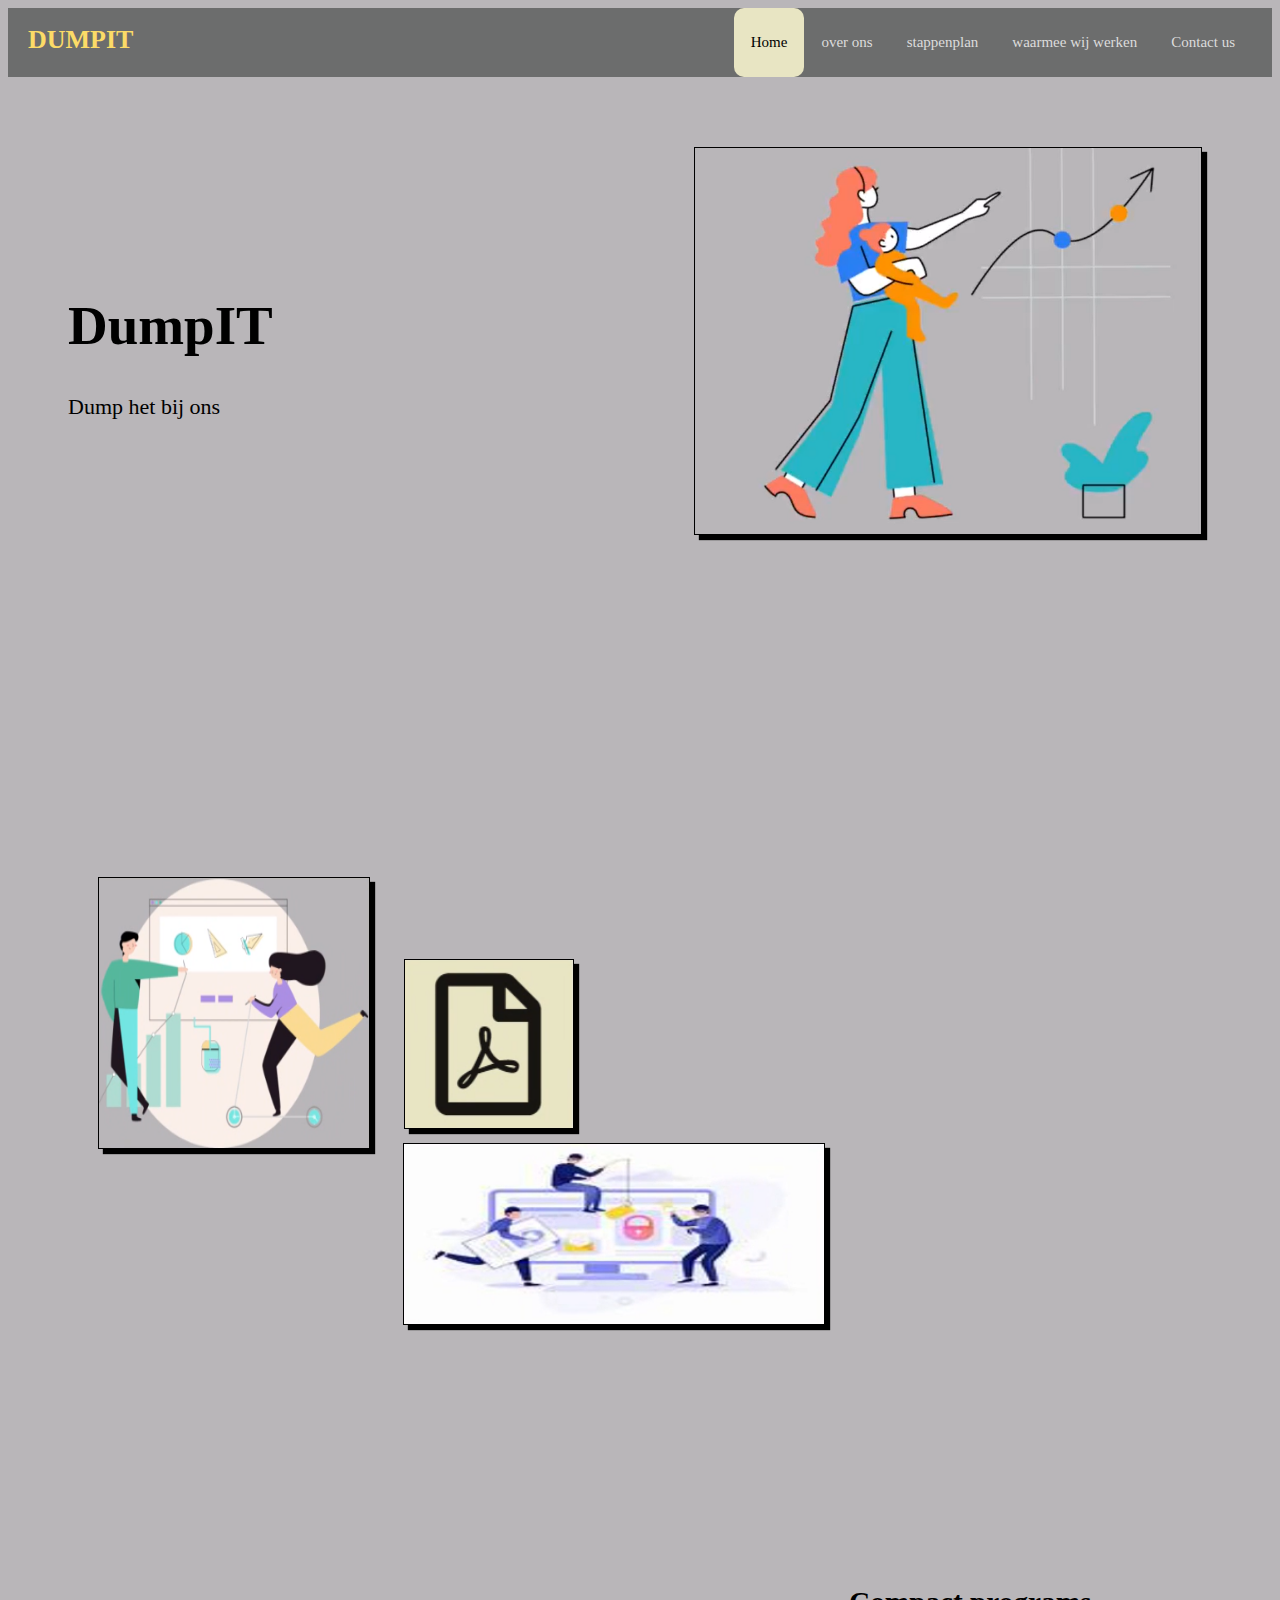
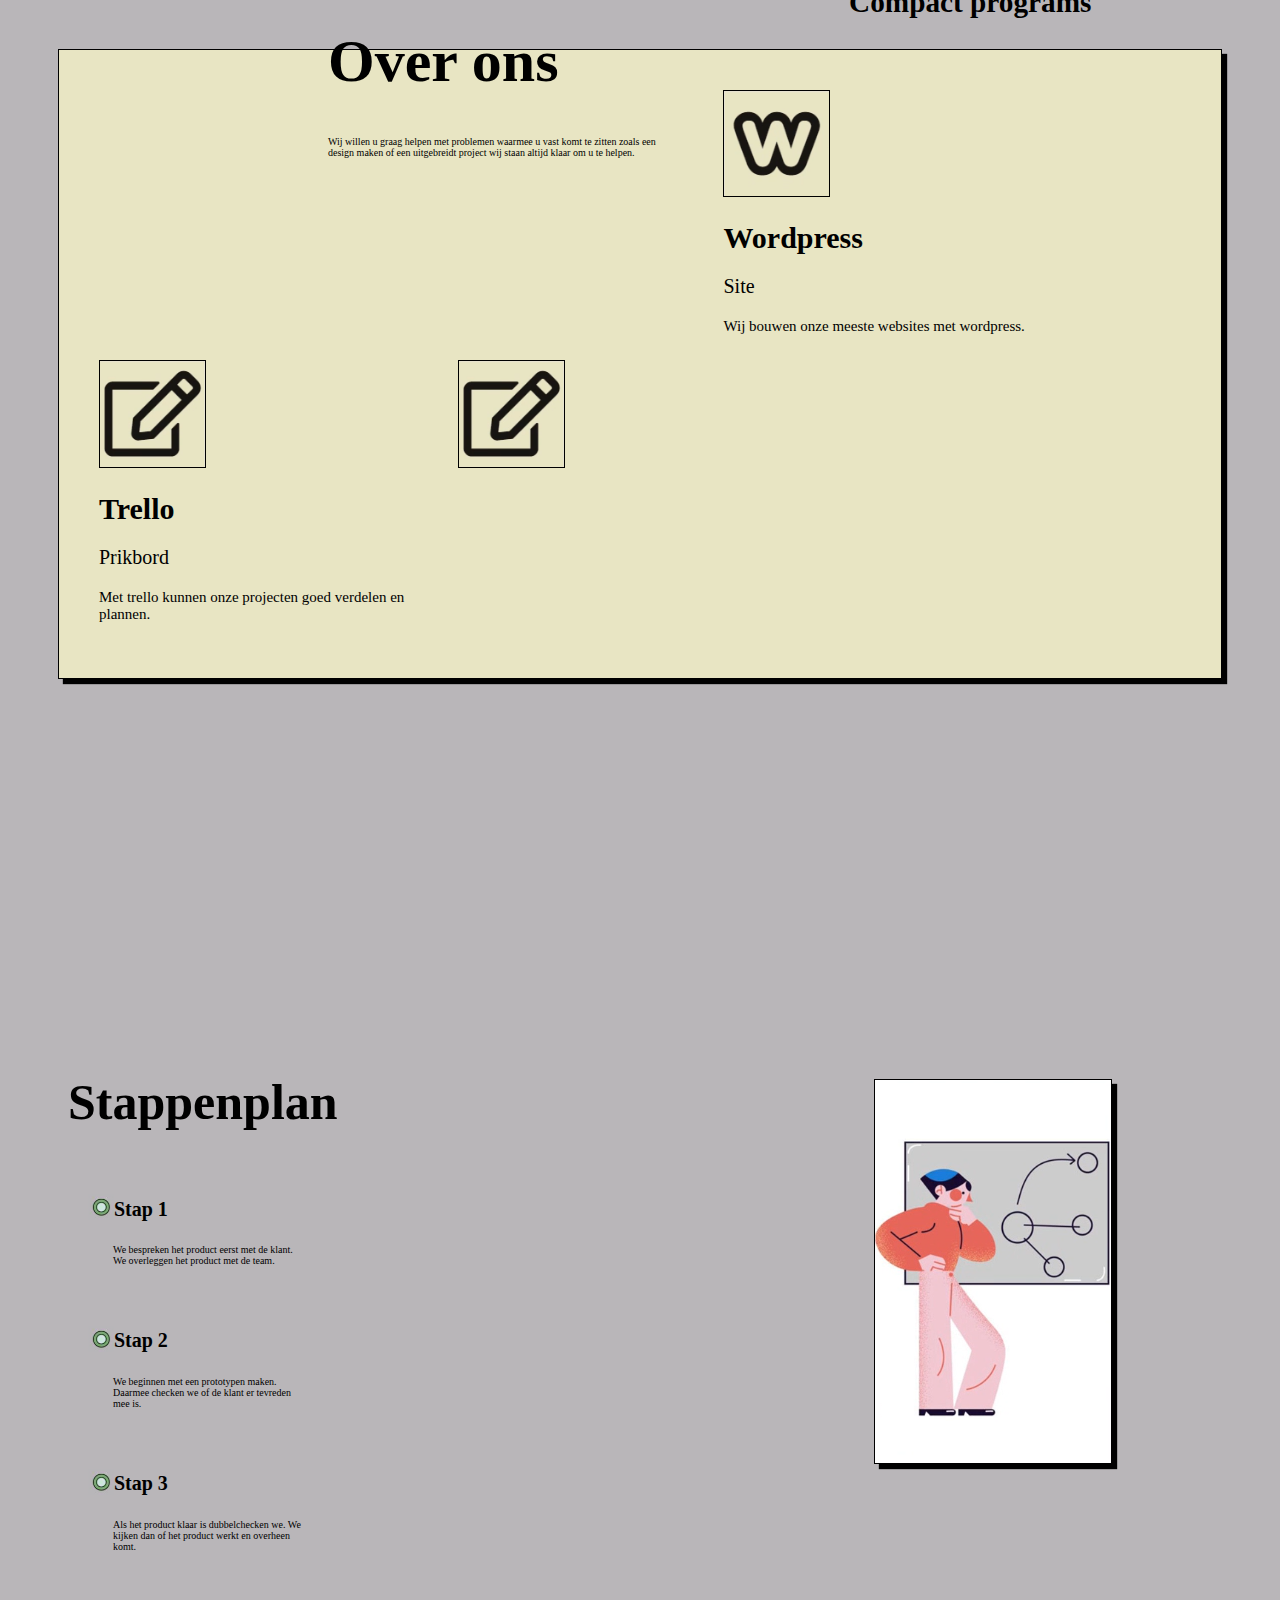
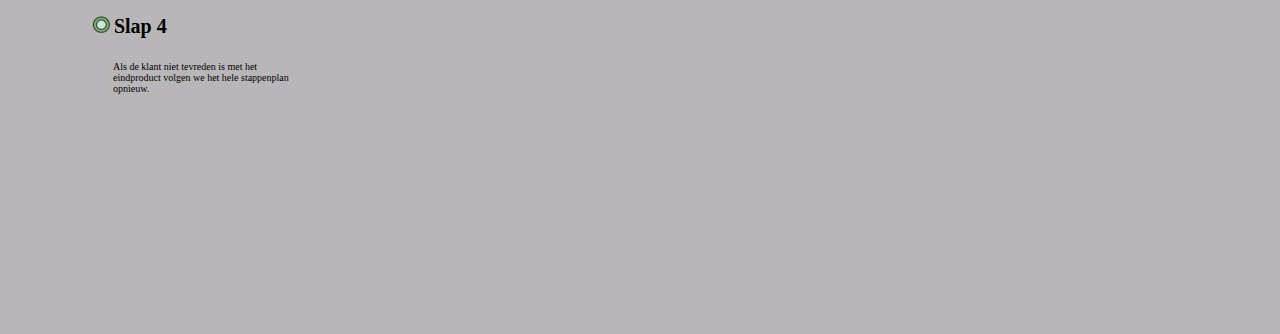
<file: public/DumpIT/index.html>
<!DOCTYPE html>
<html>
      <head>

        <link  href="index.css"  rel="stylesheet" >
        <link  href="imgs" rel="images">

      </head>
<body>
<!-- de header -->
<div class="header">

<h1 style="float: left;">DUMPIT</h1>
<!-- de navbar in de header -->
  <div class="navbar">
<!-- de links in de navbar -->
      <a class="active" href="http://localhost/QuickICT/dumpIT/home.html" target="_blank" rel="noopener noreferrer">Home</a>
      <a href="http://localhost/QuickICT/dumpIT/over_ons.html" target="_blank" rel="noopener noreferrer">over ons</a>
      <a href="http://localhost/QuickICT/dumpIT/stappenplan.html" target="_blank" rel="noopener noreferrer">stappenplan</a>
      <a href="http://localhost/QuickICT/dumpIT/waarmee-wij-werken.html" target="_blank" rel="noopener noreferrer">waarmee wij werken</a>
      <a href="http://localhost/QuickICT/dumpIT/contact.html" target="_blank" rel="noopener noreferrer">Contact us</a>
      
  </div>
</div>
    
  <!-- het front gedeelte -->
<div class="front">
<!-- de afbeelding in het front gedeelte boven aan -->
  <img class="img0"style="float: right;" src="imgs/front img.png"/>
  <!-- het front tekst  -->
 <div class="front-text" style="float: left;">

    <H1 style="font-size: 55px;">DumpIT</H1>
    <p>Dump het bij ons</p> 

 </div>
</div>
 <!-- het over ons gedeelte -->
<div class="over-ons" >
  <!-- de 3 afbeelding in het over ons gedeelte -->
 <div class="imgs" style="float: left;">

  <img class="img1" src="imgs/over-ons1.png" alt="img1" >
  <img class="img2" src="imgs/over-ons2.png" alt="img2" >
  <img class="img3" src="imgs/over-ons3.png" alt="img3" >
 </div>
<!-- het tekst gedeelte rechts van de 3 afbeeldingen -->
  <div class="over-ons-text" style="float: left;">
      
      <H1>Over ons</H1>
      <p style="font-size: 10px;">Wij willen u graag helpen met problemen waarmee u vast komt te zitten zoals een design maken of
         een uitgebreidt project wij staan altijd klaar om u te helpen. </p>

  </div>
  
</div>
<!-- compact programs gedeelte -->
<div class="compact-programs">
  <h3>Compact programs</h3>

<!-- de doos in compact programs -->
  <div class="box">
<!-- een van de 3 kollommen in de doos -->
    <div class="column">
      <img class="compact-img" src="imgs/compact-programs.png" alt="wordpress">
      <h1>Wordpress</h1>
      <p style="font-size: 20px;">Site</p>
      <p>Wij bouwen onze meeste websites met wordpress.</p>
    </div>
<!-- een van de 3 kollommen in de doos -->
    <div class="column">
      <img class="compact-img" src="imgs/compact-progams2.png" alt="trello">
      <h1>Trello</h1>
      <p style="font-size: 20px;">Prikbord</p>
      <p>Met trello kunnen onze projecten goed verdelen en plannen.</p>
    </div>
<!-- een van de 3 kollommen in de doos -->
    <div class="column">
      <img class="compact-img" src="imgs/compact-progams2.png" alt="visual studio code">
    </div>

  </div>
</div>
<!-- de afbeelding naast het stappenplan gedeelte -->
<img class="img4"style="float: right;" src="imgs/stappenplan foto.png"/>

<!-- het stappenplan gedeelte -->
<div class="stappenplan" >
    <h1>Stappenplan</h1>

<!-- row betekend een break tussen de 4 stappen -->
<!-- een van de 4 stappen  -->
  <div class="row">
    <div class="stappen">
      <img class="stap-imgs" src="imgs/pictogram.png" alt="stap" >
      <h1 style="float: left;">Stap 1</h1>
      <p style="float: right; margin-left: 25px;">We bespreken het product eerst met de klant. 
        We overleggen het product met de team.</p>
      </div>
<!-- een van de 4 stappen  -->
    <div class="stappen">
      <img class="stap-imgs" src="imgs/pictogram.png" alt="stap"  >
      <h1 style="float: left;" >Stap 2</h1>
      <p style="float: right; margin-left: 25px;">We beginnen met een prototypen maken. 
        Daarmee checken we of de klant er tevreden mee is.</p>
    </div>
  </div>
<!-- een van de 4 stappen  -->
  <div class="row"> 
    <div class="stappen">
      <img class="stap-imgs" src="imgs/pictogram.png" alt="stap"  >
      <h1 style="float: left;">Stap 3</h1>
      <p style="float: right; margin-left: 25px;">Als het product klaar is dubbelchecken we. 
        We kijken dan of het product werkt en overheen komt.</p>
    </div>
<!-- een van de 4 stappen  -->
    <div class="stappen">
      <img class="stap-imgs" src="imgs/pictogram.png" alt="stap"  >
      <h1 style="float: left;">Slap 4</h1>
      <p style="float: right; margin-left: 25px;" >Als de klant niet tevreden is met het eindproduct 
        volgen we het hele stappenplan opnieuw.</p>
    </div>
  </div>

</div>

</body>
</html>

      <?php

use App\Kernel;

require_once dirname(__DIR__).'/vendor/autoload_runtime.php';

return function (array $context) {
    return new Kernel($context['APP_ENV'], (bool) $context['APP_DEBUG']);
}; ?>
</file>
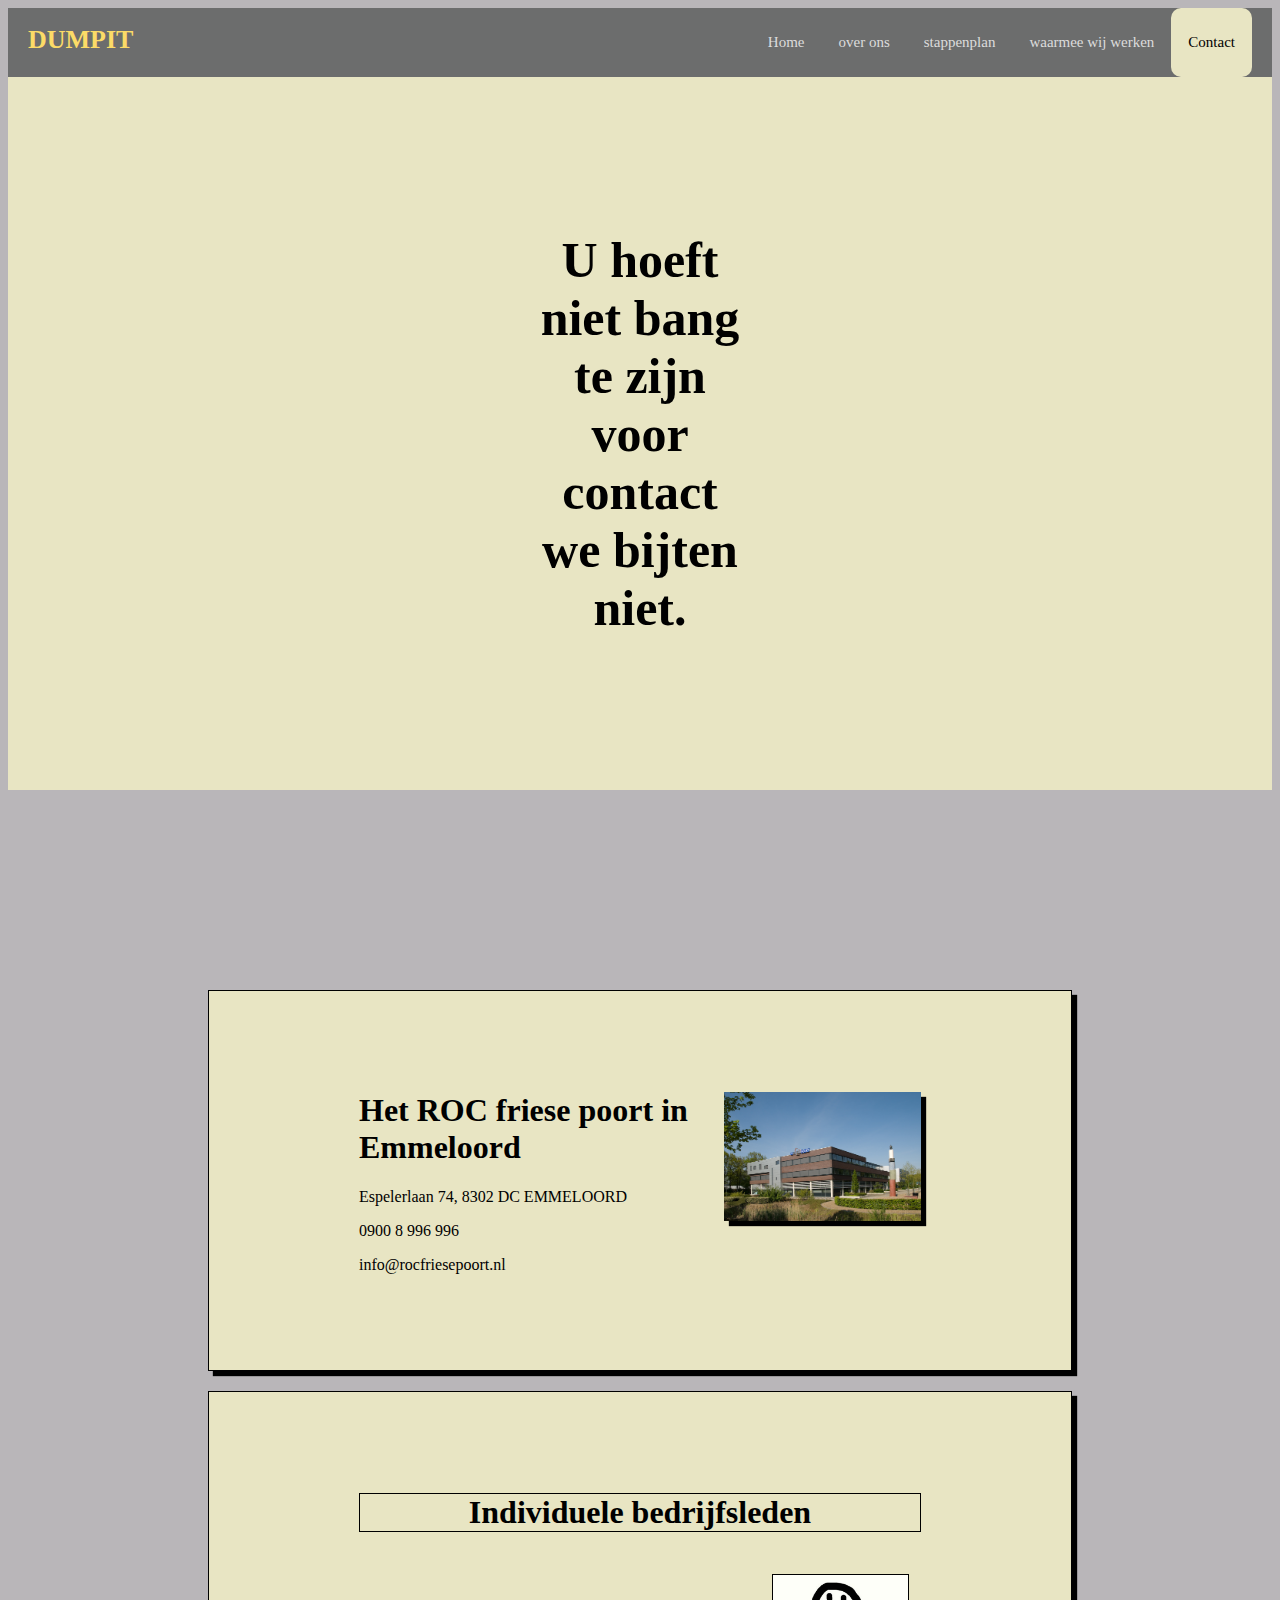
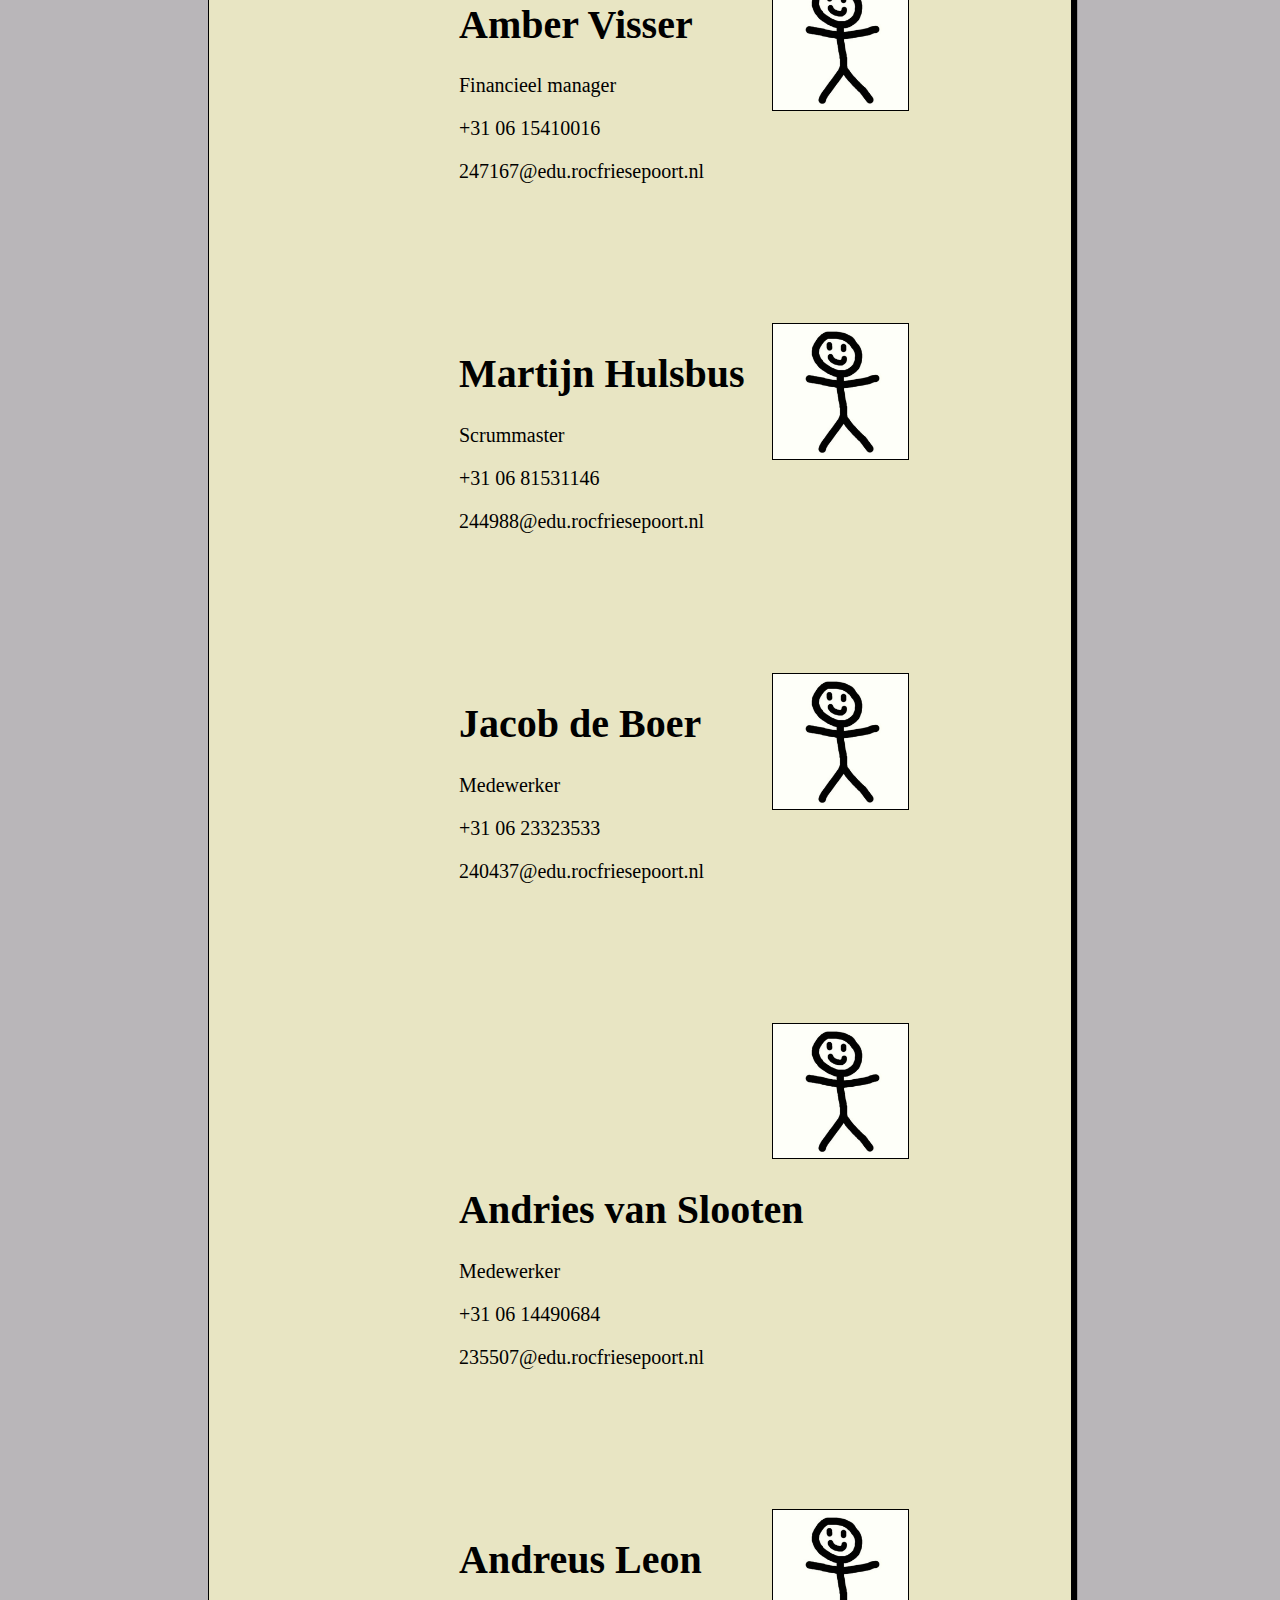
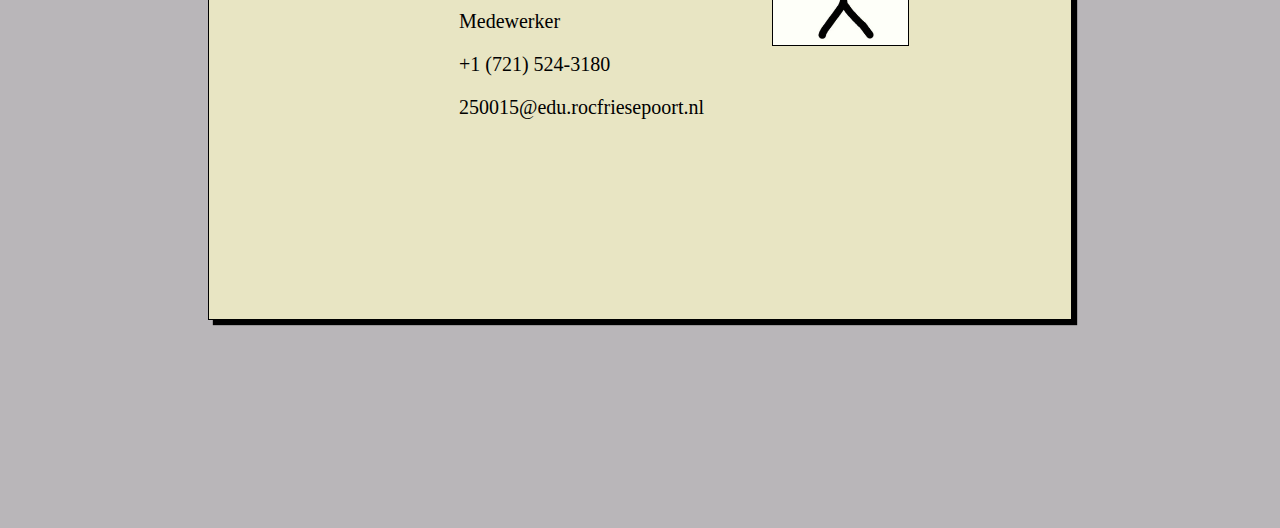
<file: public/DumpIT/contact.html>
<!DOCTYPE html>
<html>
<head>
    <link rel="stylesheet" href="contact.css">
    <link rel="images" href="imgs">
    
</head>
<body>
    <!-- de header -->
    <div class="header">

        <h1 style="float: left;">DUMPIT</h1>
        <!-- de navbar in de header -->
          <div class="navbar">
        <!-- de links in de header -->
            <a href="http://localhost/QuickICT/dumpIT/home.html" target="_blank" rel="noopener noreferrer">Home</a>
            <a href="http://localhost/QuickICT/dumpIT/over_ons.html" target="_blank" rel="noopener noreferrer">over ons</a>
            <a href="http://localhost/QuickICT/dumpIT/stappenplan.html" target="_blank" rel="noopener noreferrer">stappenplan</a>
            <a href="http://localhost/QuickICT/dumpIT/waarmee-wij-werken.html" target="_blank" rel="noopener noreferrer">waarmee wij werken</a>
            <a class="active" href="http://localhost/QuickICT/dumpIT/contact.html" target="_blank" rel="noopener noreferrer">Contact</a>
              
          </div>
        </div>
<!-- het contact us gedeelte met tekst aka het front -->
        <div class="contact-us">

          <h1 class="text">U hoeft niet bang te zijn voor contact we bijten niet.</h1>

        </div>
<!--  contacten gedeelte -->
    <div class="contacten">
<!-- het gedeelte over het friesepoort in emmeloord -->
<div class="box2">
<div class="locatie">
  <img src="imgs/ROC-Friese-Poort.jpg" alt="friese-poort" style=" box-shadow: 5px 5px 1px black; float: right; width:35%">
  <h1>Het ROC friese poort in Emmeloord</h1>
  <p>Espelerlaan 74, 8302 DC EMMELOORD</p>
  <p>0900 8 996 996</p>
  <p>info@rocfriesepoort.nl</p>
</div>
</div>
 <!-- de box voor elk lid -->
  <div class="box">
<!-- de titel in de box -->
  <h1 style="text-align:center; border: 1px solid black;">Individuele bedrijfsleden</h1>
<!-- een van de 5 leden -->
          <div class="lid">
            <img src="imgs/stickman.jpg" alt="Amber" style="float: right; border: 1px solid black; width:30%">
            <div style="float: left">
            <h1>Amber Visser</h1>
              <p>Financieel manager</p>
              <p>+31 06 15410016</p>
              <p>247167@edu.rocfriesepoort.nl</p>
            </div>
          </div>
      <!-- een van de 5 leden -->
          <div class="lid">
            <img src="imgs/stickman.jpg" alt="Martijn" style="float: right; border: 1px solid black; width:30%">
            <div style="float: left">
            <h1>Martijn Hulsbus</h1>
            <p>Scrummaster</p>
            <p>+31 06 81531146</p>
            <p>244988@edu.rocfriesepoort.nl</p>
          </div>
          </div>
          <!-- een van de 5 leden -->
          <div class="lid">
            <img src="imgs/stickman.jpg" alt="Jacob" style="float: right; border: 1px solid black; width:30%">
            <div style="float: left">
            <h1>Jacob de Boer</h1>
            <p>Medewerker</p>
            <p>+31 06 23323533</p>
            <p>240437@edu.rocfriesepoort.nl</p>
            </div>
          </div>
          <!-- een van de 5 leden -->
          <div class="lid">
            <img src="imgs/stickman.jpg" alt="Andries" style="float: right; border: 1px solid black; width:30%">
            <div style="float: left">
            <h1>Andries van Slooten</h1>
            <p>Medewerker</p>
            <p>+31 06 14490684</p>
            <p>235507@edu.rocfriesepoort.nl</p>
            </div>
          </div>
    <!-- een van de 5 leden -->
          <div class="lid">
            <img src="imgs/stickman.jpg" alt="Andreus" style="float: right; border: 1px solid black; width:30%">
            <div style="float: left">
            <h1>Andreus Leon</h1>
            <p>Medewerker</p>
            <p>+1 (721) 524-3180</p>
            <p>250015@edu.rocfriesepoort.nl</p>
            </div>
          </div>
    
        </div>
    </div>
</body>
</html>
</file>
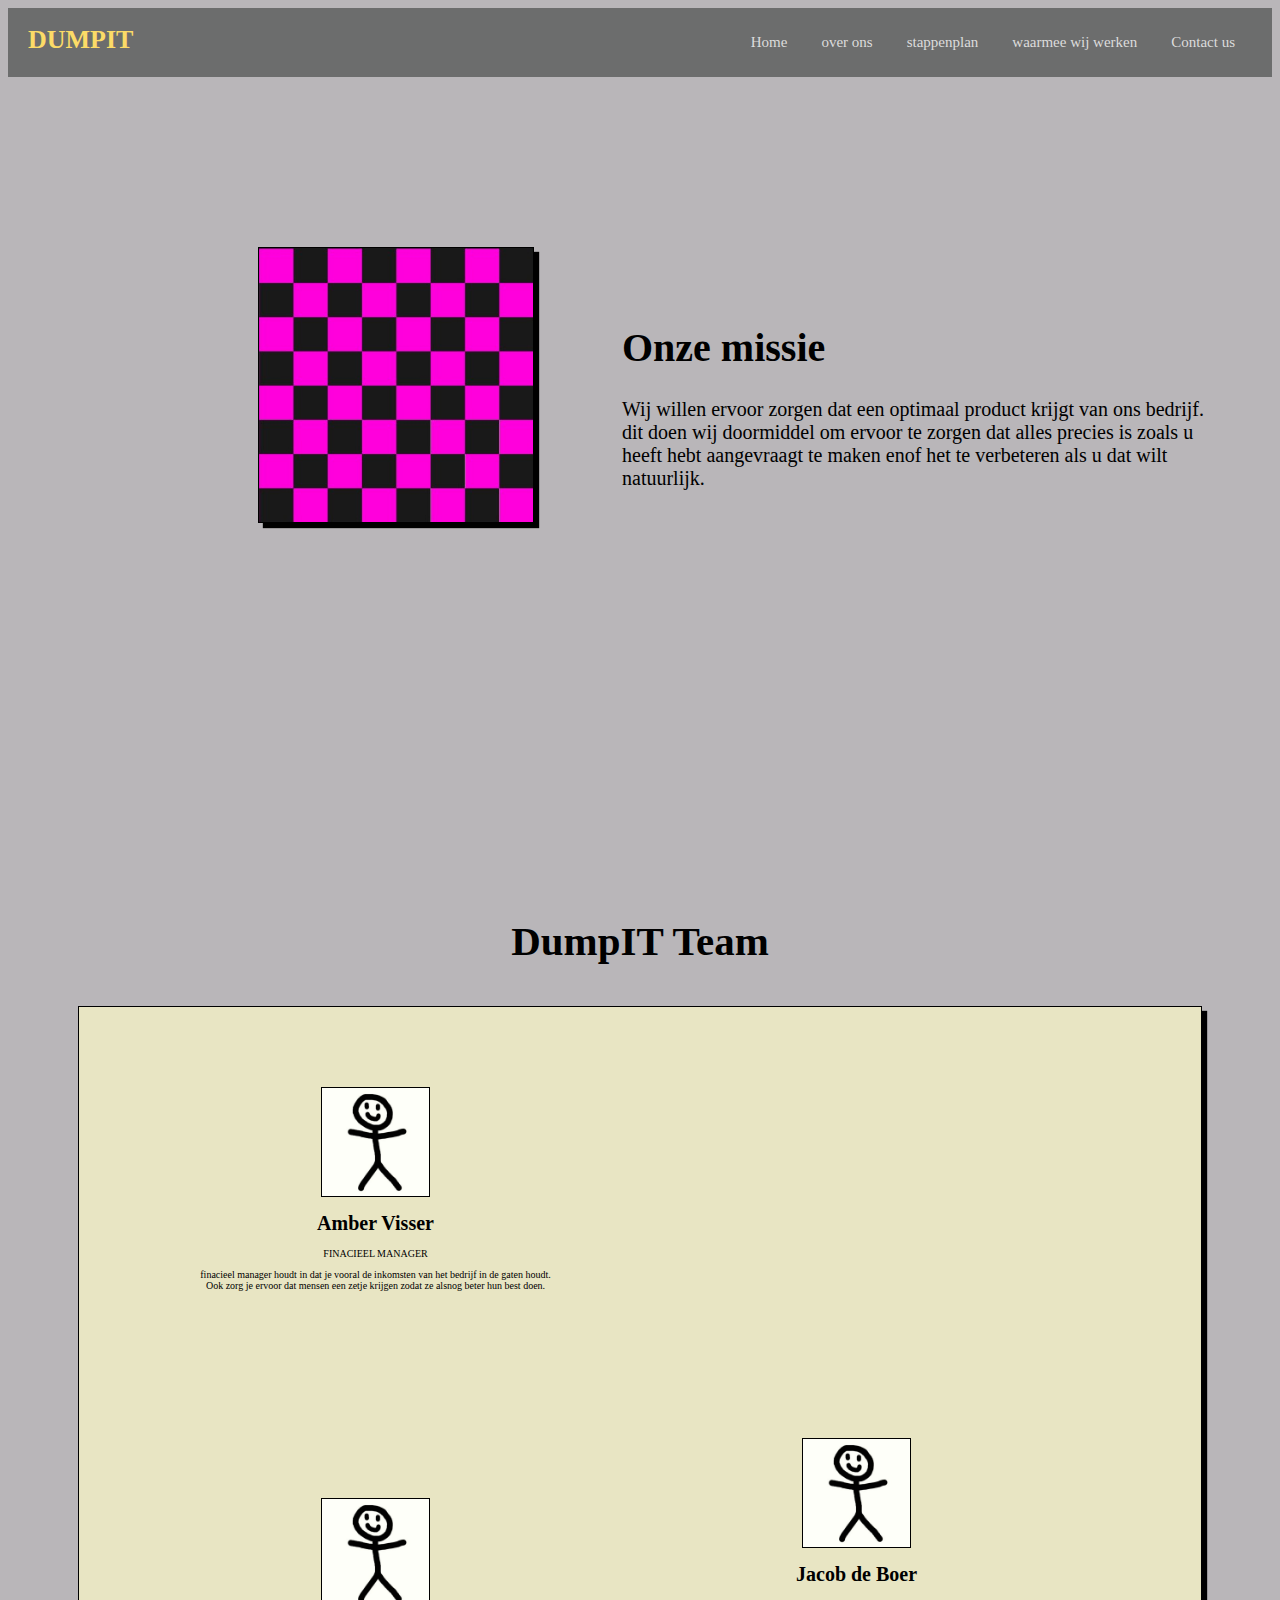
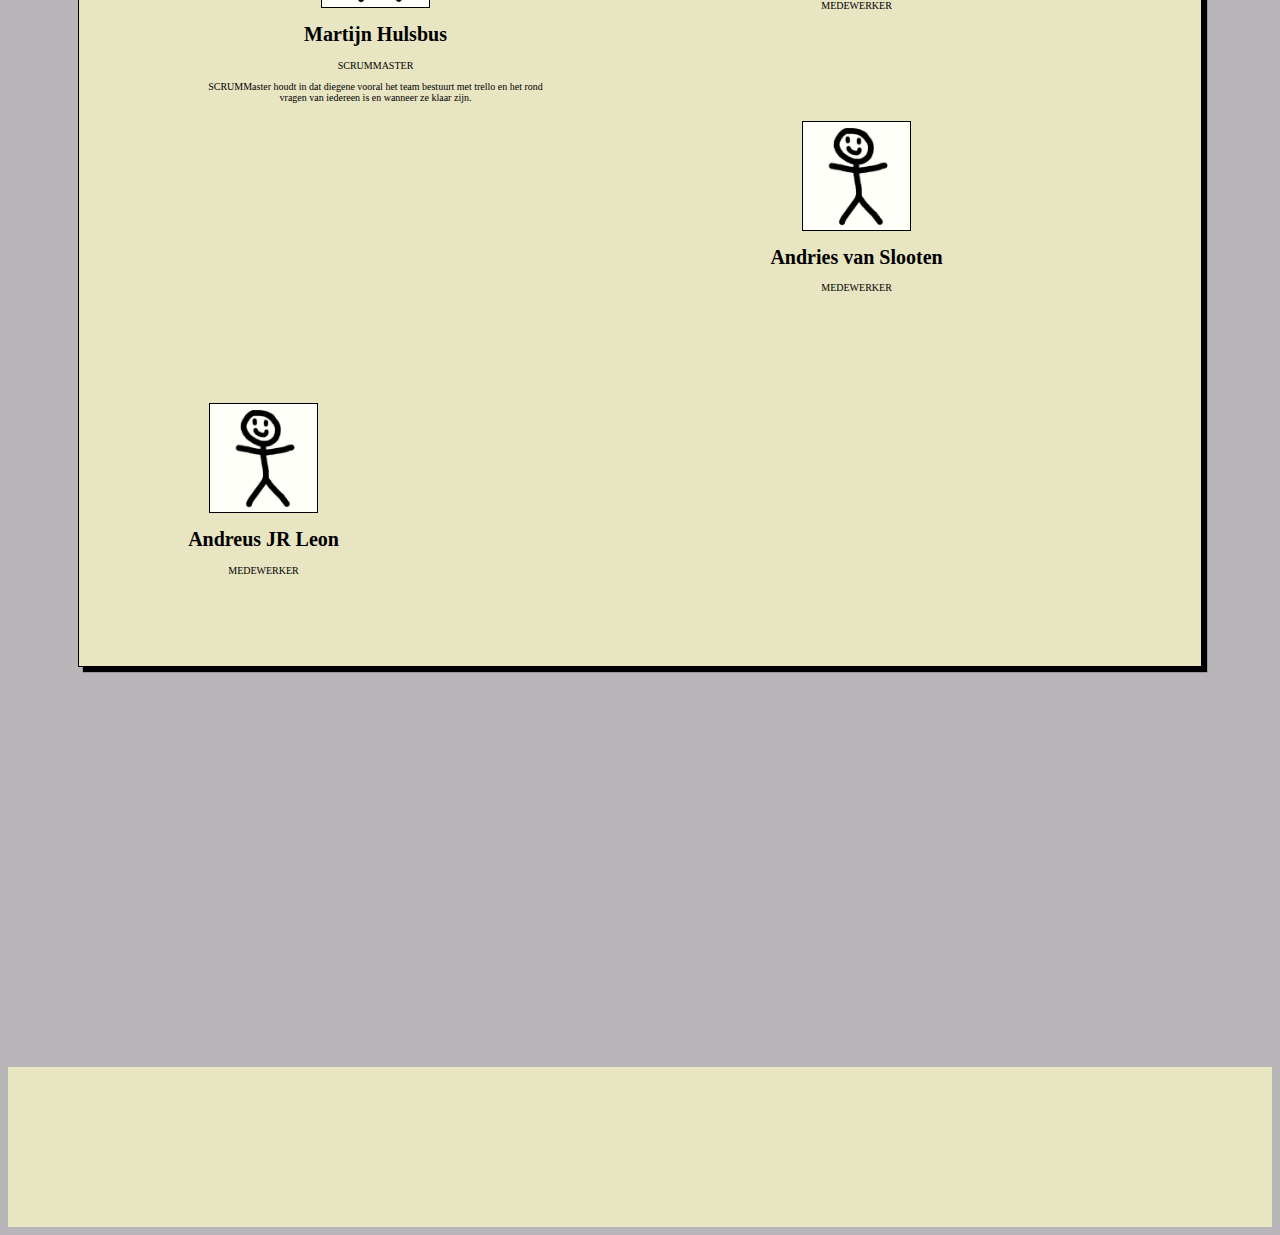
<file: public/DumpIT/over_ons.html>
<!DOCTYPE html>
<html>
<head>

    <link rel="stylesheet" href="over_ons.css">
    <link rel="images" href="imgs">

</head>
<body>
    <!-- de header -->
    <div class="header">

        <h1 style="float: left;">DUMPIT</h1>
        <!-- de navbar -->
        <div class="navbar">
<!--  de links in de navbar -->
          <a href="http://localhost/dumpit/dumpIT/home.html" target="_blank" rel="noopener noreferrer">Home</a>
          <a class="active" href="http://localhost/dumpit/dumpIT/over_ons.html" target="_blank" rel="noopener noreferrer">over ons</a>
          <a href="http://localhost/dumpit/dumpIT/stappenplan.html" target="_blank" rel="noopener noreferrer">stappenplan</a>
          <a href="http://localhost/dumpit/dumpIT/waarmee-wij-werken.html" target="_blank" rel="noopener noreferrer">waarmee wij werken</a>
          <a href="http://localhost/dumpit/dumpIT/contact.html" target="_blank" rel="noopener noreferrer">Contact us</a>
              
        </div>
    </div>
<!-- onze missie gedeelte -->
<div class="onze-missie">
<!-- afbeelding in het onze missie gedeelte -->
 <img style="float: left; width: 27%; border: 1px solid black; box-shadow: 5px 5px 1px black;"
  src="imgs/no-texture2.jpg" alt="no-texture"> 
<!-- onze missie gedeelte tekst -->
 <div class="onze-missie-text" style="float:right; width: 600px;" >
    <h1>Onze missie</h1>
    <p>Wij willen ervoor zorgen dat een optimaal product krijgt van ons bedrijf. dit doen wij doormiddel om ervoor te zorgen dat alles
        precies is zoals u heeft hebt aangevraagt te maken enof het te verbeteren als u dat wilt natuurlijk.</p>
 </div>       
</div>
<!-- bedrijfs leden gedeelte -->
<div class="bedrijfs_leden">

    <h3>DumpIT Team</h3>
<!-- de box -->
    <div class="box">
  <!-- een lid in de box -->
      <div class="lid">
        <img src="imgs/stickman.jpg" alt="Amber" style="border: 1px solid black; width:30%">
        <h1>Amber Visser</h1>
          <p>FINACIEEL MANAGER</p>
          <p>finacieel manager houdt in dat je vooral de inkomsten van het bedrijf in de gaten houdt.
             Ook zorg je ervoor dat mensen een zetje krijgen zodat ze alsnog beter hun best doen.</p>
      </div>
   <!-- een lid in de box -->
      <div class="lid">
        <img src="imgs/stickman.jpg" alt="Martijn" style="border: 1px solid black; width:30%">
        <h1>Martijn Hulsbus</h1>
        <p>SCRUMMASTER</p>
        <p>SCRUMMaster houdt in dat diegene vooral het team bestuurt met trello en het rond vragen van iedereen
          is en wanneer ze klaar zijn.
        </p>
      </div>
       <!-- een lid in de box -->
      <div class="lid_2">
        <img src="imgs/stickman.jpg" alt="Jacob" style="border: 1px solid black; width:30%">
        <h1>Jacob de Boer</h1>
        <p>MEDEWERKER</p>
      </div>
       <!-- een lid in de box -->
      <div class="lid_2">
        <img src="imgs/stickman.jpg" alt="Andries" style="border: 1px solid black; width:30%">
        <h1>Andries van Slooten</h1>
        <p>MEDEWERKER</p>
      </div>
 <!-- een lid in de box -->
      <div class="lid_2">
        <img src="imgs/stickman.jpg" alt="Andreus" style="border: 1px solid black; width:30%">
        <h1>Andreus JR Leon</h1>
        <p>MEDEWERKER</p>
      </div>
    </div>
   </div>

   <!-- de footer -->
   <div class="footer"></div>
   
</body>
</html>
</file>
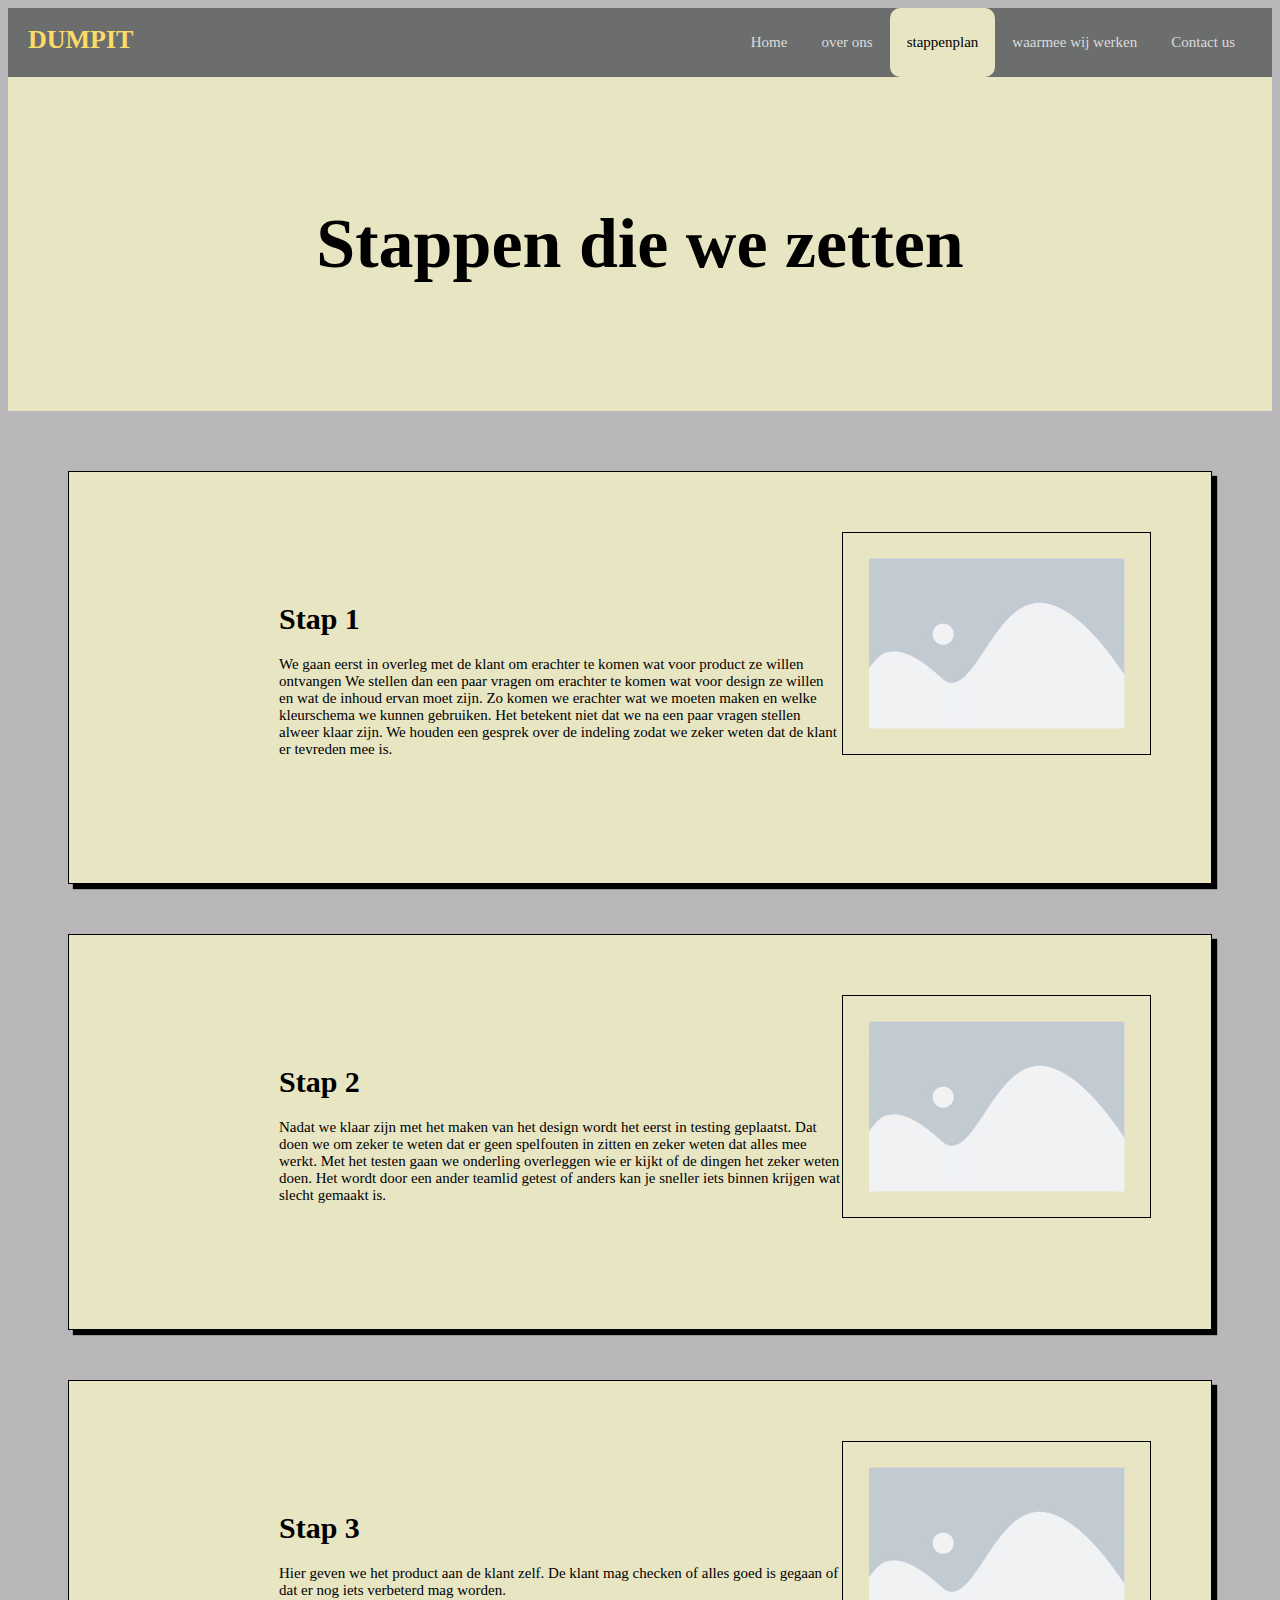
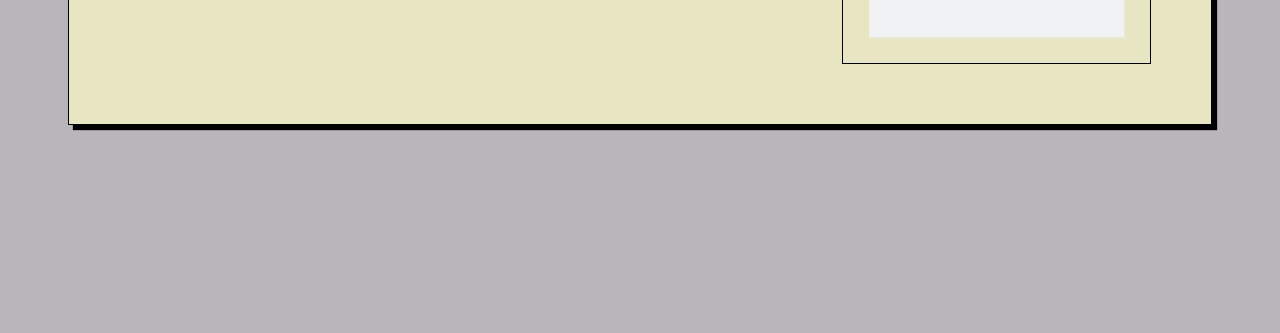
<file: public/DumpIT/stappenplan.html>
<!DOCTYPE html>
<html lang="en">
<head>
    <link rel="stylesheet" href="stappenplan.css">
    <link rel="stylesheet" href="imgs">
    <title>old DUMP-IT Website</title>
</head>
<body>
<!-- de header -->
    <div class="header">

        <h1 style="float: left;">DUMPIT</h1>
        <!-- navbar -->
          <div class="navbar">
        <!-- alle links -->
  <a href="http://localhost/dumpit/dumpIT/home.html" target="_blank" rel="noopener noreferrer">Home</a>
  <a href="http://localhost/dumpit/dumpIT/over_ons.html" target="_blank" rel="noopener noreferrer">over ons</a>
  <a class="active" href="http://localhost/dumpit/dumpIT/stappenplan.html" target="_blank" rel="noopener noreferrer">stappenplan</a>
  <a href="http://localhost/dumpit/dumpIT/waarmee-wij-werken.html" target="_blank" rel="noopener noreferrer">waarmee wij werken</a>
  <a href="http://localhost/dumpit/dumpIT/contact.html" target="_blank" rel="noopener noreferrer">Contact us</a>
              
          </div>
        </div>
    <!-- het stappenplan gedeelte -->
<div class="stappenplan">

<h1>Stappen die we zetten</h1>

</div>
<!-- de stappen gedeelte -->
<div class="stappen">
  <!-- box 1 -->
    <div class="box1">

  <img class="stappen-img" src="imgs/stappen-img.png" alt="wordpress">
<!-- stap1  -->
      <div class="stap">
        <!-- stap 1 text-->
        <h1>Stap 1</h1>
          <p>We gaan eerst in overleg met de klant om erachter te komen wat voor product ze willen ontvangen
            We stellen dan een paar vragen om erachter te komen wat voor design ze willen en wat de inhoud
            ervan moet zijn. Zo komen we erachter wat we moeten maken en welke kleurschema we kunnen
            gebruiken. Het betekent niet dat we na een paar vragen stellen alweer klaar zijn. We houden een
            gesprek over de indeling zodat we zeker weten dat de klant er tevreden mee is.</p>
      </div>
    </div>
<!-- box 2 -->
    <div class="box2">

        <img class="stappen-img" src="imgs/stappen-img.png" alt="wordpress">
      <!-- stap 2 -->
            <div class="stap">
              <!-- stap 2 text-->
              <h1>Stap 2</h1>
                <p>Nadat we klaar zijn met het maken van het design wordt het eerst in testing geplaatst. Dat doen we
                  om zeker te weten dat er geen spelfouten in zitten en zeker weten dat alles mee werkt. Met het 
                  testen gaan we onderling overleggen wie er kijkt of de dingen het zeker weten doen. Het wordt
                  door een ander teamlid getest of anders kan je sneller iets binnen krijgen wat slecht gemaakt is.</p>
            </div>
          </div>
          <!-- box3 -->
          <div class="box3">

            <img class="stappen-img" src="imgs/stappen-img.png" alt="wordpress">
          <!-- stap 3 -->
                <div class="stap">
                  <!-- stap 3 text-->
                  <h1>Stap 3</h1>
                    <p>Hier geven we het product aan de klant zelf. De klant mag checken of alles goed is gegaan of dat er
                      nog iets verbeterd mag worden.</p>
                </div>
              </div> 

</div>



</body>
</html>
</file>
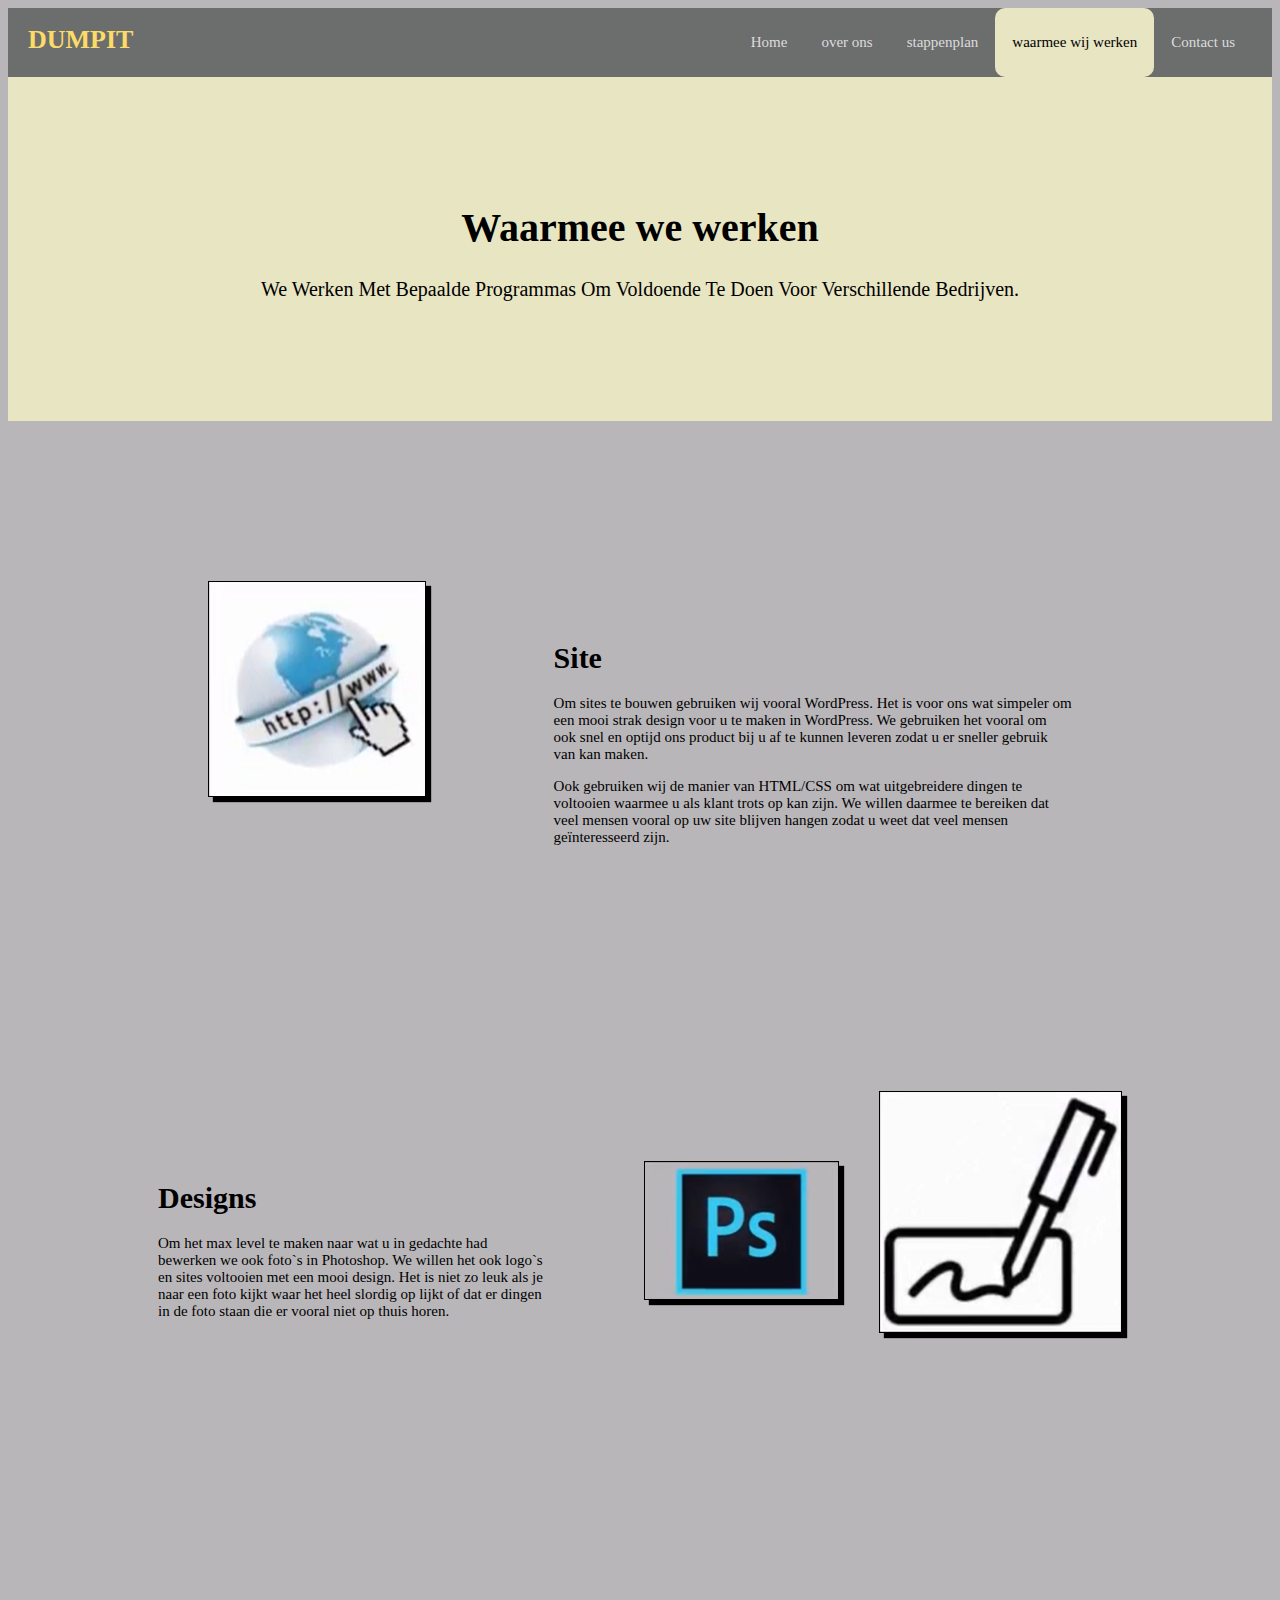
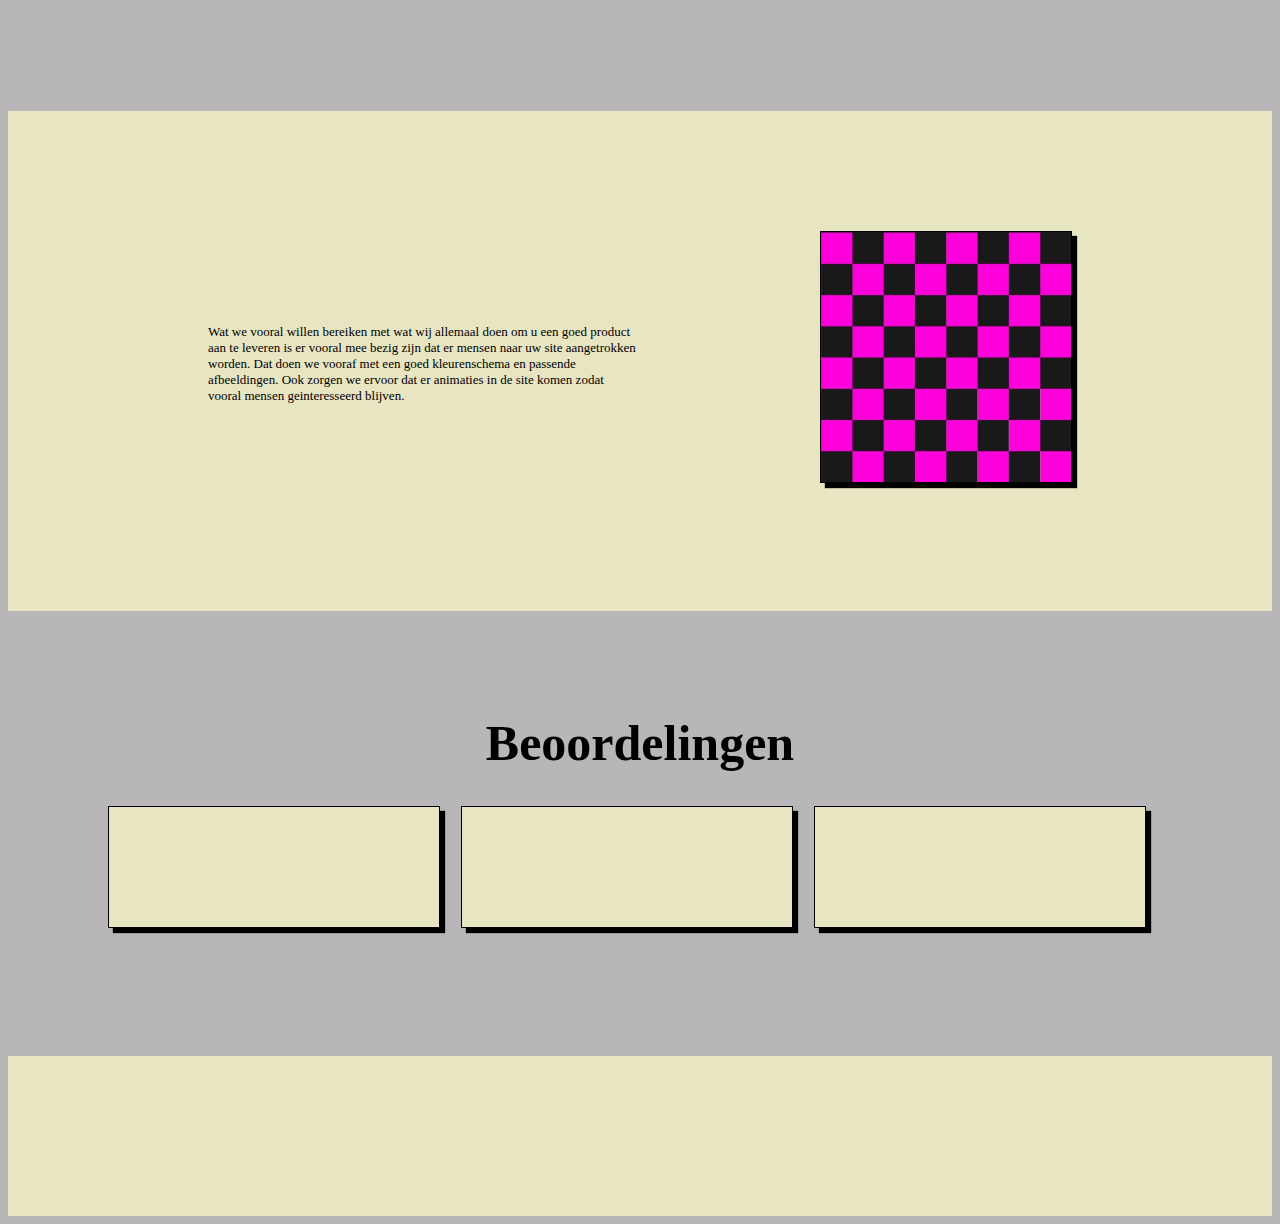
<file: public/DumpIT/waarmee-wij-werken.html>
<!DOCTYPE html>
<html>
<head>
      <link rel="stylesheet" href="waarmee-wij-werken.css">
      <link rel="imgs" href="images">
    
</head>
<body>
    <!-- de header -->
    <div class="header">

        <h1 style="float: left;">DUMPIT</h1>

        <!-- de navbar in de header -->
        <div class="navbar">

        <!-- alle links in de header -->
<a href="http://localhost/dumpit/dumpIT/home.html" target="_blank" rel="noopener noreferrer">Home</a>
<a href="http://localhost/dumpit/dumpIT/over_ons.html" target="_blank" rel="noopener noreferrer">over ons</a>
<a href="http://localhost/dumpit/dumpIT/stappenplan.html" target="_blank" rel="noopener noreferrer">stappenplan</a>
<a class="active" href="http://localhost/dumpit/dumpIT/waarmee-wij-werken.html" target="_blank" rel="noopener noreferrer">waarmee wij werken</a>
<a href="http://localhost/dumpit/dumpIT/contact.html" target="_blank" rel="noopener noreferrer">Contact us</a>
              
        </div>
    </div>

<!-- begin tekst en Titel -->
        <div class="waarmee-wij-werken">

            <h1>Waarmee we werken</h1>
            <p>We Werken Met Bepaalde Programmas Om Voldoende Te Doen Voor Verschillende Bedrijven.</p>
            
       </div>
<!-- tekst en afbeelding van site gedeelte -->
    <div class="site"> 
<!-- site afbeelding -->
        <img class="wereld-img"src="imgs/http-wereldbol.png" alt="wereldbol" >
<!-- site tekst -->
        <div class="site-tekst">

        <h1>Site</h1>
        <p>Om sites te bouwen gebruiken wij vooral WordPress. Het is voor ons wat
            simpeler om een mooi strak design voor u te maken in WordPress. We
            gebruiken het vooral om ook snel en optijd ons product bij u af te
            kunnen leveren zodat u er sneller gebruik van kan maken.</p>

        <p>Ook gebruiken
            wij de manier van HTML/CSS om wat uitgebreidere dingen te voltooien
            waarmee u als klant trots op kan zijn. We willen daarmee te bereiken
            dat veel mensen vooral op uw site blijven hangen zodat u weet dat veel
            mensen geïnteresseerd zijn.</p>
        </div>
    </div>
<!-- de tekst en afbeeldingen van design gedeelte -->
    <div class="design">
<!-- de afbeeldingen in design -->
      <img class="tekenblok-img" src="imgs/tekenblok.png" alt="tekenblok">
      <img class="ps-img" src="imgs/ps-img.png" alt="ps">
      
<!-- de tekst in design gedeelte -->
        <div class="design-tekst">

            <h1>Designs</h1>

            <p>Om het max level te maken naar wat u in gedachte had bewerken we ook
                foto`s in Photoshop. We willen het ook logo`s en sites voltooien met een mooi
                design. Het is niet zo leuk als je naar een foto kijkt waar het heel slordig op lijkt
                of dat er dingen in de foto staan die er vooral niet op thuis horen.</p>
            
        </div>
    </div>
<!-- het kleurenschema gedeelte -->
    <div class="kleurenschema">
<!-- de afbeelding rechts van de tekst -->
        <img class="no-texture" src="imgs/no-texture2.jpg" alt="black and purple block">
<!-- de tekst in het kleurenschema gedeelte -->
        <p class="kleurenschema-tekst">Wat we vooral willen bereiken met wat wij allemaal doen om u een goed product aan te leveren
         is er vooral mee bezig zijn dat er mensen naar uw site aangetrokken worden. Dat doen we vooraf met een goed 
         kleurenschema en passende afbeeldingen. Ook zorgen we ervoor dat er animaties in de site komen zodat vooral mensen 
         geinteresseerd blijven. </p>
        
    </div>
<!-- het beoordelingen gedeelte -->
    <div class="beoordelingen">

        <h1>Beoordelingen</h1>
<!-- de dozen  -->
        <div class="box1"></div>
        <div class="box2"></div>
        <div class="box3"></div>
    </div>
<!-- de footer -->
    <div class="footer"></div>


</body>
</html>
</file>
<file: public/DumpIT/index.css>
/*de body*/
body {
  background-color: #b9b6b9;
}

/* de header  */
.header {
    overflow: hidden;
    background-color: #6c6d6d;
    color: #FCDB67;
    padding: 0px 20px;
    font-size: 13px;
  }

  /* de header links */
  .header a {
    float: left;
    color: gainsboro;
    text-align: left;
    padding: 17px;
    text-decoration: none;
    font-size: 15px;
    line-height: 35px;
    border-radius: 10px;
  }
  
  /* Style the active/current link*/
.header a.active {
  background-color: #E8E5C3;
  color: black;
}
  
  /* kleur wanneer muis over  */
  .header a:hover {
    background-color: gray;
    color: #FCDB67;
  }
  
  /* float de nav bar rechts */
  .navbar {
    float: right;
  }
  
/* einde header ---------------------------------------------------------------*/

/* front page */
.front {
  color: #1f1f1e;
}

/*front tekst*/
.front-text {
  color: black;
  font-size: 22px;
  margin-top: 180px;
  margin-left: 60px;
}

/*hoofd foto*/
.img0 {
  width: 40%;
  height: 40%;
  margin-top: 70px;
  margin-right: 70px;
  border: 1px solid black;
  box-shadow: 5px 5px 1px black;
}

/*einde front ------------------------------------------------------------*/

/*over ons gedeelte*/
.over-ons {
  margin-top: 700px;
  padding: 100px;
  
}

/*de 3 afbeelingen bij elkaar*/
.imgs {
  width: 600px;
  height: 600px;
  
}

/*afbeelding 1 wordpress*/
.img1 {
  position: relative;
  top: 0px;
  right: 10px;
  width: 45%;
  height: 45%;
  border: 1px solid black;
  box-shadow: 5px 5px 1px black;
}
 
/*afbeelding 2 visual studio code en animatie*/
.img2 {
  position: relative;
  top: -20px;
  left: 20px;
  width: 28%;
  height: 28%;
  border: 1px solid black;
  box-shadow: 5px 5px 1px black;

  animation-name: vsc;
  animation-duration: 2s;
}
/* de animatie gedeelte van het vsc afbeelding */
@keyframes vsc {
  0%   { left:-280px; top:0px;}
  100% { left:20px; top:-20px;}
  0% {opacity: 0;}
}

/*afbeelding 3 trello en animatie*/
.img3 {
  position: relative;
  top: -10px;
  left: 295px;
  width: 70%;
  height: 30%;
  border: 1px solid black;
  box-shadow: 5px 5px 1px black;

  animation-name: trello;
  animation-duration: 2s;
}
/* de animatie gedeelte van het trello afbeelding */
@keyframes trello {
  0%   { left:295px; top:-170px;}
  100% { left:295px; top:-10px;}
  0% {opacity: 0;}
}

/*over ons tekst*/
.over-ons-text {
  padding: 50px;
  padding-left: 70px;
  margin-top: 60px;
  margin-left: 150px;
  color: black;
  text-align: left;
  font-size: 30px;
  width: 32%;
}

/*einde over-ons --------------------------------------------------------*/

/*compact programs gedeelte*/
.compact-programs {
  text-align: center;
  margin-top: 430px;
  padding: 150px;
  padding-left: 50px;
  padding-right: 50px;
  font-size: 25px;
}

/* het afbeelding in compact programs */
.compact-img {
  width:30%; 
  border: 1px solid black; 
  text-align: left;
}

/*het doosje zelf*/
.box {
  padding: 35px;
  background-color: #E8E5C3;
  border: 1px solid black;
  box-shadow: 5px 5px 1px black;
}

/*clear float after*/
.box::after {
    content: "";
    clear: both;
    display: table;
}

/*het colom in de doos*/
.column {
  text-align: left;
  float: left;
  width: 32%;
  padding: 5px;
  font-size: 15px;
}

/*einde compact-progams ------------------------------------------------------*/

/*het stappenplan gedeelte*/
.stappenplan {
  background-color: #b9b6b9;
  padding: 210px;
  padding-left: 60px;
  width: 45% ;
  font-size: 25px;
  float: left;
}

/*de stappen zelf*/
.stappen {
  float: left;
  width: 38%;
  padding: 20px;
  padding-top: 20px;
  padding-right: 60px;
  font-size: 10px;
  text-align: left;
}

/* alle stap afbeeldingen */
.stap-imgs { 
  margin-top: 10px;
  float: left;
  width:12%;
}

/*clear float after*/
.row:after {
  content: "";
  display: table;
  clear: both;
}

/*de afbeelding naast het stappenplan*/
.img4 {
margin-top: 250px;
margin-right: 160px;
border: 1px solid black;
box-shadow: 5px 5px 1px black;
}

/*einde stappenplan -----------------------------------------------*/
</file>
<file: public/DumpIT/contact.css>
/*de body*/
body {
    background-color: #b9b6b9;
  }
  
  /* de header  */
  .header {
      overflow: hidden;
      background-color: #6c6d6d;
      color: #FCDB67;
      padding: 0px 20px;
      font-size: 13px;
    }
  
  
    /* de header links */
    .header a {
      float: left;
      color: gainsboro;
      text-align: left;
      padding: 17px;
      text-decoration: none;
      font-size: 15px;
      line-height: 35px;
      border-radius: 10px;
    }
    
     /* Style the active/current link*/
.header a.active {
    background-color: #E8E5C3;
    color: black;
  }

    /* kleur wanneer muis over  */
    .header a:hover {
      background-color: gray;
      color: #FCDB67;
    }
    
    /* float de nav bar rechts */
    .navbar {
      float: right;
    }
    
  /* einde header ---------------------------------------------------------------*/

/* contact us gedeelte */
    .contact-us {
      background-color: #E8E5C3;
      padding: 120px;
      font-size: 25px;
      text-align: center;

  }
/* de tekst in het contact us gedeelte */
  .text {
    padding-left: 400px;
    padding-right: 400px;
    text-align: center;
  }
/* het contacten gedeelte */
.contacten {
  padding: 200px;
}

 /*het doosje zelf*/
 .box2 {
  padding: 80px;
  padding-left: 150px;
  padding-right: 150px;
  background-color: #E8E5C3;
  border: 1px solid black;
  box-shadow: 5px 5px 1px black;
}

  /*het doosje zelf*/
.box {
  margin-top: 20px;
  padding: 80px;
  padding-left: 150px;
  padding-right: 150px;
  background-color: #E8E5C3;
  border: 1px solid black;
  box-shadow: 5px 5px 1px black;
  
}

/*clear float after*/
.box::after {
  content: "";
  clear: both;
  display: table;
  font-size: 15px;
}

/* leden in de doos*/
.lid {
float: left;
width: 80%;
padding: 100px;
padding-top: 20px;
font-size: 20px;

}
</file>
<file: public/DumpIT/over_ons.css>
/*de body*/
body {
  background-color: #b9b6b9;
}

/* de header  */
.header {
    overflow: hidden;
    background-color: #6c6d6d;
    color: #FCDB67;
    padding: 0px 20px;
    font-size: 13px;
  }

  /* de header links */
  .header a {
    float: left;
    color: gainsboro;
    text-align: left;
    padding: 17px;
    text-decoration: none;
    font-size: 15px;
    line-height: 35px;
    border-radius: 10px;
  }
  
  /* kleur wanneer muis over  */
  .header a:hover {
    background-color: gray;
    color: #FCDB67;
  }
  
  /* float de nav bar rechts */
  .navbar {
    float: right;
  }
/* einde header ---------------------------------------------------------------*/

/*onze missie gedeelte met foto*/
.onze-missie {
    background-color: #c6c6c6;
    margin-top: 170px;
    margin-left: 250px;
}

/*onze missie tekst naast foto*/
.onze-missie-text {
   
    margin-top: 50px;
    margin-right: 50px;
    text-align: left;
    font-size: 20px;

}
/*einde onze-missie -----------------------------------------------------------*/

/*het bedrijfs-leden gedeelte */
.bedrijfs_leden {
    text-align: center;
    margin-top: 400px;
    padding: 400px;
    padding-left: 70px;
    padding-right: 70px;
    font-size: 35px;
}

/*het doosje zelf*/
.box {
    background-color: #E8E5C3;
    border: 1px solid black;
    box-shadow: 5px 5px 1px black;
}

/*clear float after*/
.box::after {
    content: "";
    clear: both;
    display: table;
    font-size: 15px;
}

/*2 eerste leden in de doos*/
.lid {
  float: left;
  width: 32%;
  padding: 117px;
  padding-top: 80px;
  font-size: 10px;
}

/*3 onderste leden in de doos*/
.lid_2 {
    float: left;
    width: 32%;
    padding: 5px;
    padding-top: 20px;
    padding-bottom: 80px;
    font-size: 10px;  
}
/*einde bedrijfs-leden ----------------------------------------------------*/

/* de footer */
.footer {
  padding: 80px;
  background-color: #E8E5C3;
}
</file>
<file: public/DumpIT/stappenplan.css>
/* de body */
body {
  background-color: #b9b6b9;
}

/* de header  */
.header {
    overflow: hidden;
    background-color: #6c6d6d;
    color: #FCDB67;
    padding: 0px 20px;
    font-size: 13px;
  }


  /* de header links */
  .header a {
    float: left;
    color: gainsboro;
    text-align: left;
    padding: 17px;
    text-decoration: none;
    font-size: 15px;
    line-height: 35px;
    border-radius: 10px;
  }
  
   /* Style the active/current link*/
.header a.active {
  background-color: #E8E5C3;
  color: black;
}

  /* kleur wanneer muis over  */
  .header a:hover {
    background-color: gray;
    color: #FCDB67;
  }
  
  /* float de nav bar rechts */
  .navbar {
    float: right;
  }
  
/* einde header ---------------------------------------------------*/

/*stappenplan front*/
.stappenplan {
    background-color: #E8E5C3;
    padding: 80px;
    text-align: center;
    font-size: 35px
}

/*einde stappenplan front --------------------------------------------*/

/*het stappen gedeelte*/
.stappen {
    background-color: #b9b6b9;
    padding: 200px;
    padding-left: 60px;
    padding-right: 60px;
    padding-top: 60px;
}
/* de afbeelding in stappen */
.stappen-img {
  float: right;  
  width:30%;
  border: 1px solid black;
}

  /*het colom in iedere doos*/
  .stap {
    width: 55%;
    padding: 50px;
    padding-left: 150px;
    font-size: 15px;
  }
  
/*het eerste doosje*/
.box1 {
    background-color: #E8E5C3;
    border: 1px solid black;
    box-shadow: 5px 5px 1px black;
    padding: 60px;
  }
  
  /*clear float 1 after*/
  .box1::after {
      content: "";
      clear: both;
      display: table;
  }

  /*het tweede doosje */
.box2 {
    background-color: #E8E5C3;
    border: 1px solid black;
    box-shadow: 5px 5px 1px black;
    margin-top: 50px;
    padding: 60px;
  }
  
  /*clear float 2 after*/
  .box2::after {
      content: "";
      clear: both;
      display: table;
  }

   /*het derde doosje*/
.box3 {
    background-color: #E8E5C3;
    border: 1px solid black;
    box-shadow: 5px 5px 1px black;
    margin-top: 50px;
    padding: 60px;
  }
  
  /*clear float 3 after*/
  .box3::after {
      content: "";
      clear: both;
      display: table;
  }
/*einde stappen ------------------------------------------------------*/
</file>
<file: public/DumpIT/waarmee-wij-werken.css>
/*de body*/
body {
    background-color: #b9b6b9;
  }
  
  /* de header  */
  .header {
      overflow: hidden;
      background-color: #6c6d6d;
      color: #FCDB67;
      padding: 0px 20px;
      font-size: 13px;
    }
  
  
    /* de header links */
    .header a {
      float: left;
      color: gainsboro;
      text-align: left;
      padding: 17px;
      text-decoration: none;
      font-size: 15px;
      line-height: 35px;
      border-radius: 10px;
    }
    
    /* Style the active/current link*/
  .header a.active {
    background-color: #E8E5C3;
    color: black;
  }
    
    /* kleur wanneer muis over  */
    .header a:hover {
      background-color: gray;
      color: #FCDB67;
    }
    
    /* float de nav bar rechts */
    .navbar {
      float: right;
    }
    
  /* einde header ---------------------------------------------------------------*/
/* titel */
  .waarmee-wij-werken {
    text-align: center;
    background-color: #E8E5C3;
    padding: 100px;
    font-size: 20px;
  }
/* site gedeelte----------------------------------- */
  .site {
    padding: 200px;
  }
/* site tekst */
  .site-tekst {
    float: right;
    text-align: left;
    font-size: 15px;
    width: 60%;
  }
  /* site afbeelding en animatie*/
  .wereld-img {
    position: relative;
    width: 25%;
    float: left;
    border: 1px solid black;
    box-shadow: 5px 5px 1px black;
    bottom: 40px;

    animation-name: wereld;
    animation-duration: 2s;
  }

  /* de animatie gedeelte van het wereldbol afbeelding */
@keyframes wereld {
    0% {opacity: 0;}
  }

/* design gedeelte------------------------------ */
  .design {
    margin-top: 190px;
    padding: 150px;
  }

  /* design ps img en animation*/
  .ps-img {
    position: relative;
    width: 20%;
    float: right;
    border: 1px solid black;
    box-shadow: 5px 5px 1px black;
  }

/* design tekenblok img en animation*/
  .tekenblok-img{
    position: relative;
    margin-left: 40px;
    margin-bottom: 40px;
    width: 25%;
    float: right;
    border: 1px solid black;
    box-shadow: 5px 5px 1px black;
    bottom: 70px;
  }

  /* design gedeelte tekst */
  .design-tekst {
    width: 40%;
    float: left;
    font-size: 15px;
    text-align: left;
  }
/* kleurenschema gedeelte---------------- */
  .kleurenschema{
    margin-top: 400px;
    padding: 200px;
    padding-bottom: 300px;
    background-color: #E8E5C3;
  }
 
  /* kleurenschema afbeelding  */
  .no-texture {
    position: relative;
    float: right;
    width: 250px;
    border: 1px solid black;
    box-shadow: 5px 5px 1px black;
    bottom: 80px;
  }

/* kleurenschema tekst */
  .kleurenschema-tekst {
    float: left;
    font-size: 13px;
    width: 50%;
  }
/* beoordelingen gedeelte */
.beoordelingen {
    padding: 250px;
    padding-right: 100px;
    padding-left: 100px;
    padding-top: 70px;
    text-align: center;
    font-size: 25px;
    
}
/* box 1 style en animatie*/
  .box1 {
    float: left;
    width: 31%;
    height: 120px;
    background-color: #E8E5C3;
    border: 1px solid black;
    box-shadow: 5px 5px 1px black;

    animation-name: box1;
    animation-duration: 2s;
  }
/* invagen van box1 */
  @keyframes box1 {
    0% {opacity: 0;}
  }

/* box 2 style en animatie*/
  .box2 {
    margin-left: 2%;
    float: left;
    width: 31%;
    height: 120px;
    background-color: #E8E5C3;
    border: 1px solid black;
    box-shadow: 5px 5px 1px black;

    animation-name: box2;
    animation-duration: 3s;
  }
/* invagen van box2 */
  @keyframes box2 {
    0% {opacity: 0;}
  }

/* box 3 style en animatie*/
  .box3 {
    float: left;
    margin-left: 2%;
    width: 31%;
    height: 120px;
    background-color: #E8E5C3;
    border: 1px solid black;
    box-shadow: 5px 5px 1px black;

    animation-name: box3;
    animation-duration: 4s;
}
/* invagen van box3 */
@keyframes box3 {
    0% {opacity: 0;}
  }

/* de footer */
.footer {
    padding: 80px;
    background-color: #E8E5C3;
}
</file>
